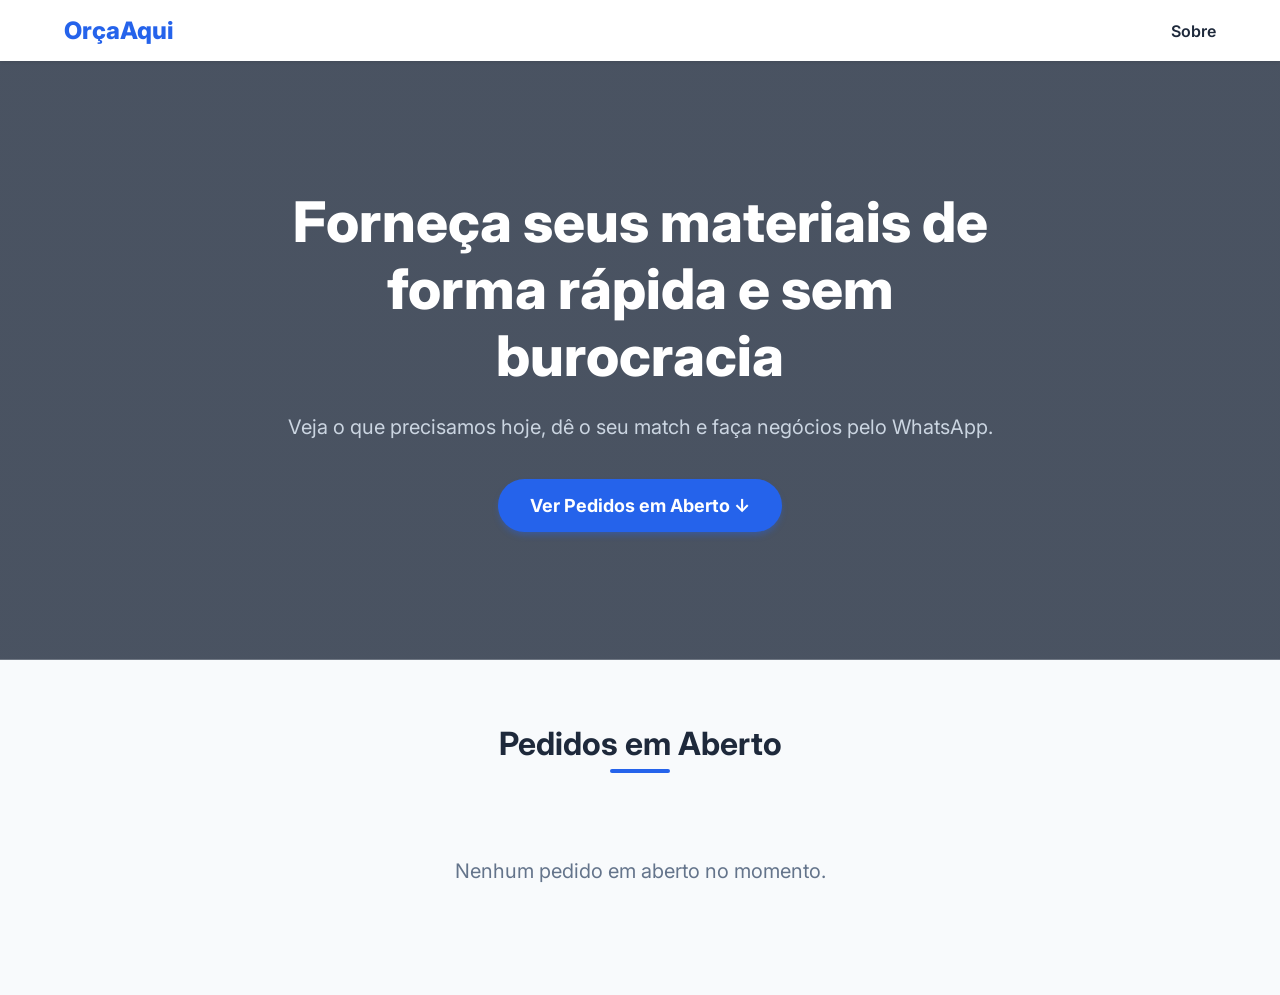
<file: index.html>
<!DOCTYPE html>
<html lang="pt-BR">
<head>
    <meta charset="UTF-8">
    <meta name="viewport" content="width=device-width, initial-scale=1.0">
    <title>OrçaAqui - Conectando Clientes e Fornecedores</title>
    <link rel="icon" type="image/svg+xml" href="./favicon.svg">
    <!-- Font Inter para leitura B2B -->
    <link rel="preconnect" href="https://fonts.googleapis.com">
    <link rel="preconnect" href="https://fonts.gstatic.com" crossorigin>
    <link href="https://fonts.googleapis.com/css2?family=Inter:wght@400;500;600;700;800&display=swap" rel="stylesheet">
    <link rel="stylesheet" href="./css/styles.css">
</head>
<body>
    <header class="header-main">
        <div class="container header-container">
            <h1 class="header-title">OrçaAqui</h1>
            <nav>
                <a href="#" class="header-link">Sobre</a>
            </nav>
        </div>
    </header>

    <!-- Nova Hero Section inspirada na VF Engenharia -->
    <section class="hero-section">
        <div class="container hero-content">
            <h2 class="hero-title">Forneça seus materiais de forma rápida e sem burocracia</h2>
            <p class="hero-subtitle">Veja o que precisamos hoje, dê o seu match e faça negócios pelo WhatsApp.</p>
            <a href="#pedidos" class="btn btn-primary hero-btn">Ver Pedidos em Aberto ↓</a>
        </div>
    </section>

    <!-- Grid de Pedidos -->
    <main id="pedidos" class="container main-content">
        <div class="section-title-container">
            <h3>Pedidos em Aberto</h3>
        </div>
        
        <div id="orders-container" class="orders-grid">
            <!-- Os pedidos serão renderizados aqui automaticamente pelo JS -->
        </div>
    </main>

    <!-- Modal de Proposta -->
    <div id="bid-modal" class="modal-overlay modal-hidden">
        <div class="modal-content">
            <header class="modal-header">
                <h2>Enviar Orçamento</h2>
                <button id="btn-close-modal" class="btn-close">&times;</button>
            </header>
            <div class="modal-body">
                <div class="modal-order-details">
                    <h3>Detalhes do Pedido</h3>
                    <div id="modal-order-info" class="modal-info-box"></div>
                </div>
                <div class="modal-bid-form">
                    <h3>Sua Proposta</h3>
                    <form id="form-bid">
                        <input type="hidden" id="bid-order-id">
                        <div class="form-group">
                            <label for="bid-nome">Sua Empresa / Nome</label>
                            <input type="text" id="bid-nome" placeholder="Ex: Marcenaria do João" minlength="2" maxlength="100" required>
                        </div>
                        <div class="form-group">
                            <label for="bid-whats">WhatsApp de Contato</label>
                            <!-- Pattern para forçar no mínimo 10 dígitos (com a máscara) -->
                            <input type="tel" id="bid-whats" placeholder="(11) 99999-9999" pattern=".{14,15}" title="Digite um telefone válido com DDD. Ex: (11) 99999-9999" maxlength="15" required>
                        </div>
                        <div class="form-group">
                            <label for="bid-value">Preço Ofertado (R$)</label>
                            <!-- Step 0.01 permite centavos, min 0.01 impede valores zerados ou negativos -->
                            <input type="number" step="0.01" min="0.01" id="bid-value" placeholder="Ex: 1500.00" required>
                        </div>
                        <div class="form-group">
                            <label for="bid-obs">Observações (Material, Condições)</label>
                            <textarea id="bid-obs" rows="3" placeholder="Descreva o que está ofertando para bater com os requisitos..."></textarea>
                        </div>
                        <button type="submit" class="btn btn-primary btn-submit-bid">Enviar Proposta</button>
                    </form>
                </div>
            </div>
        </div>
    </div>

    <!-- Container de Notificações (Toast) -->
    <div id="toast-container" class="toast-container"></div>

    <script type="module" src="./js/app.js"></script>
</body>
</html>
</file>
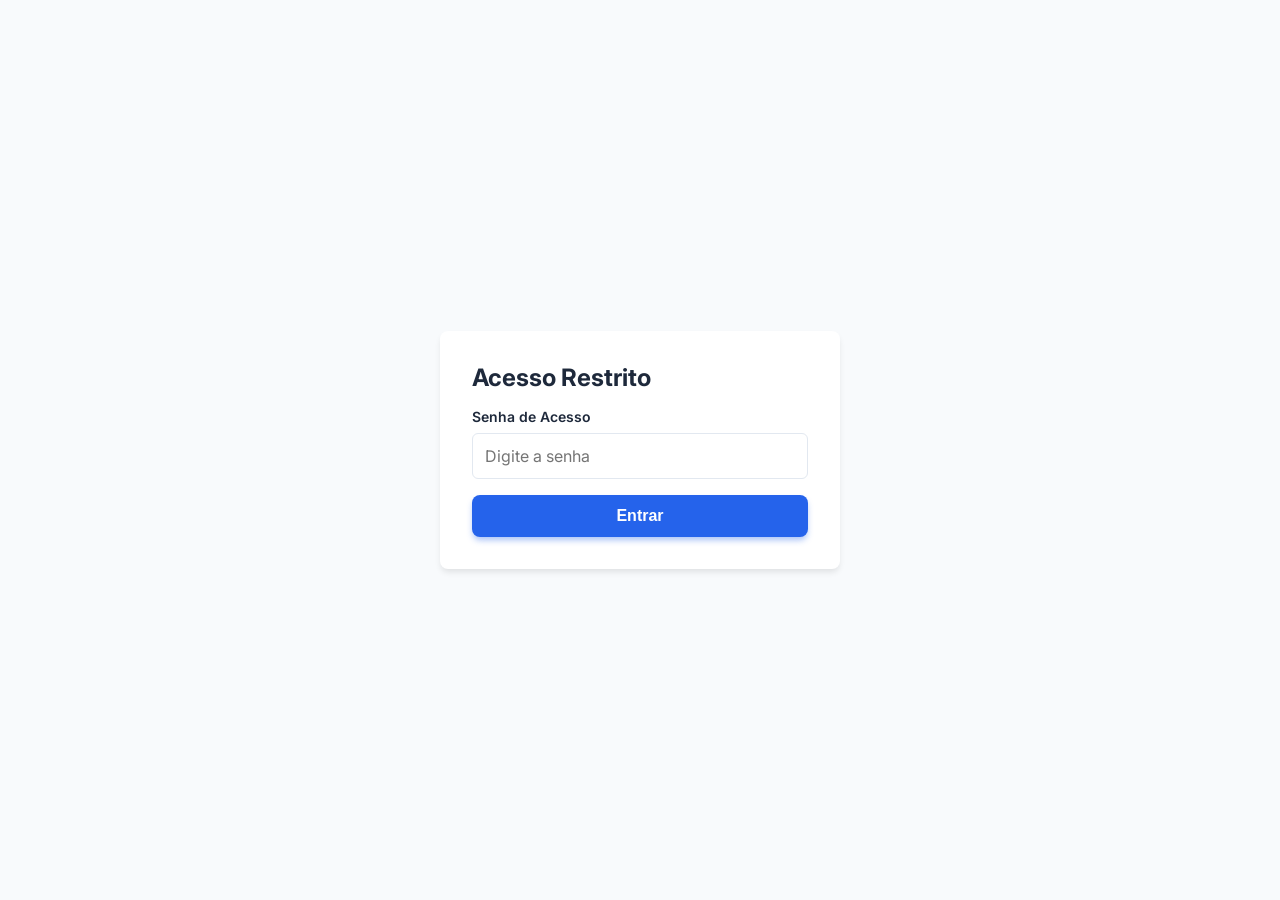
<file: admin.html>
<!DOCTYPE html>
<html lang="pt-BR">
<head>
    <meta charset="UTF-8">
    <meta name="viewport" content="width=device-width, initial-scale=1.0">
    <title>Painel Admin - OrçaAqui</title>
    <link rel="icon" type="image/svg+xml" href="./favicon.svg">
    <link rel="preconnect" href="https://fonts.googleapis.com">
    <link rel="preconnect" href="https://fonts.gstatic.com" crossorigin>
    <link href="https://fonts.googleapis.com/css2?family=Inter:wght@400;500;600;700;800&display=swap" rel="stylesheet">
    <link rel="stylesheet" href="./css/styles.css">
    <style>
        .admin-header { background-color: #0f172a; color: white; }
        .admin-header .header-title { color: white; }
        
        /* Login Overlay */
        #login-overlay {
            position: fixed; top: 0; left: 0; width: 100vw; height: 100vh;
            background-color: var(--bg-color); z-index: 2000;
            display: flex; justify-content: center; align-items: center;
        }
        .login-box {
            background: white; padding: 2rem; border-radius: 8px;
            box-shadow: 0 4px 6px -1px rgba(0,0,0,0.1); width: 100%; max-width: 400px;
        }
        .hidden { display: none !important; }
        
        /* Modal IA */
        .ai-result-box {
            background-color: #f0fdf4; /* green-50 */
            border: 1px solid #bbf7d0;
            border-left: 4px solid #22c55e;
            padding: 1.5rem;
            border-radius: 0.5rem;
            font-size: 1rem;
            line-height: 1.6;
            margin-top: 1rem;
            white-space: pre-line;
        }
        .loader {
            border: 4px solid #f3f3f3; border-top: 4px solid var(--primary-color);
            border-radius: 50%; width: 30px; height: 30px; animation: spin 1s linear infinite;
            margin: 2rem auto;
        }
        @keyframes spin { 0% { transform: rotate(0deg); } 100% { transform: rotate(360deg); } }

        /* Remove a linha azul do h3 no admin */
        .no-line::after {
            content: none !important;
        }
    </style>
</head>
<body>
    <!-- Login Simples para MVP -->
    <div id="login-overlay">
        <div class="login-box">
            <h2 style="margin-bottom: 1rem;">Acesso Restrito</h2>
            <form id="form-login">
                <div class="form-group">
                    <label for="admin-pass">Senha de Acesso</label>
                    <input type="password" id="admin-pass" required placeholder="Digite a senha">
                </div>
                <button type="submit" class="btn btn-primary" style="width: 100%; margin-top: 1rem;">Entrar</button>
            </form>
        </div>
    </div>

    <!-- Script inline para evitar a "piscada" do painel de login antes do JS carregar -->
    <script>
        if (localStorage.getItem('orcaAqui_admin_auth') === 'true') {
            document.getElementById('login-overlay').style.display = 'none';
        }
    </script>

    <header class="header-main admin-header">
        <div class="container header-container">
            <h1 class="header-title">OrçaAqui <span style="font-size: 1rem; color:#cbd5e1; font-weight: normal;">| Painel de Gestão</span></h1>
            <nav>
                <a href="#" id="btn-logout" class="header-link" style="color: #cbd5e1;">Sair</a>
            </nav>
        </div>
    </header>

    <main class="container main-content">
        <div class="section-title-container">
            <h3 class="no-line">Seus Pedidos Ativos</h3>
            <p style="color: var(--text-muted); margin-top: 0.5rem;">Analise as propostas recebidas usando Inteligência Artificial</p>
        </div>
        
        <div id="admin-orders-container" class="orders-grid">
            <!-- Carregando -->
            <div style="grid-column: 1/-1; text-align: center;"><div class="loader"></div></div>
        </div>
    </main>

    <!-- Modal de Análise de IA -->
    <div id="ai-modal" class="modal-overlay modal-hidden">
        <div class="modal-content" style="max-width: 600px;">
            <header class="modal-header">
                <h2>Análise de Propostas (IA)</h2>
                <button id="btn-close-ai-modal" class="btn-close">&times;</button>
            </header>
            <div class="modal-body" style="grid-template-columns: 1fr;">
                <div id="ai-loading" style="text-align: center;">
                    <div class="loader"></div>
                    <p style="color: var(--text-muted);">A Inteligência Artificial está lendo as propostas e calculando o melhor fornecedor...</p>
                </div>
                <div id="ai-content" class="hidden">
                    <h3 style="font-size: 1.1rem; color: var(--text-color); margin-bottom: 0.5rem;" id="ai-order-title">Pedido: ---</h3>
                    <div id="ai-result" class="ai-result-box"></div>
                </div>
            </div>
        </div>
    </div>

    <!-- Container de Notificações (Toast) -->
    <div id="toast-container" class="toast-container"></div>

    <script type="module" src="./js/admin.js"></script>
</body>
</html>
</file>
<file: css/styles.css>
/* Reset & Base Styles */
:root {
    --primary-color: #2563eb;
    --primary-hover: #1d4ed8;
    --bg-color: #f8fafc;
    --text-color: #1e293b;
    --text-muted: #64748b;
    --white: #ffffff;
    --border-color: #e2e8f0;
    --success-color: #16a34a;
}

* {
    margin: 0;
    padding: 0;
    box-sizing: border-box;
}

body {
    font-family: 'Inter', system-ui, -apple-system, sans-serif;
    background-color: var(--bg-color);
    color: var(--text-color);
    min-height: 100vh;
    scroll-behavior: smooth;
}

/* Layout Utilities */
.container {
    width: 100%;
    max-width: 1200px;
    margin: 0 auto;
    padding: 0 1.5rem;
}

.main-content {
    padding: 4rem 0;
}

.section-title-container {
    text-align: center;
    margin-bottom: 3rem;
}

.section-title-container h3 {
    font-size: 2rem;
    color: var(--text-color);
    position: relative;
    display: inline-block;
}

.section-title-container h3::after {
    content: '';
    position: absolute;
    width: 60px;
    height: 4px;
    background-color: var(--primary-color);
    bottom: -10px;
    left: 50%;
    transform: translateX(-50%);
    border-radius: 2px;
}

/* Header */
.header-main {
    background-color: var(--white);
    padding: 1rem 0;
    box-shadow: 0 1px 3px rgba(0,0,0,0.1);
    position: sticky;
    top: 0;
    z-index: 100;
}

.header-container {
    display: flex;
    justify-content: space-between;
    align-items: center;
}

.header-title {
    font-size: 1.5rem;
    font-weight: 800;
    color: var(--primary-color);
}

.header-link {
    color: var(--text-color);
    text-decoration: none;
    font-weight: 600;
    transition: color 0.2s;
}

.header-link:hover {
    color: var(--primary-color);
}

/* Hero Section */
.hero-section {
    background-image: linear-gradient(rgba(30, 41, 59, 0.8), rgba(30, 41, 59, 0.8)), url('https://images.unsplash.com/photo-1503387762-592deb58ef4e?auto=format&fit=crop&q=80&w=1920');
    background-size: cover;
    background-position: center;
    color: var(--white);
    text-align: center;
    padding: 8rem 1rem;
}

.hero-content {
    max-width: 800px;
    margin: 0 auto;
}

.hero-title {
    font-size: 2.5rem;
    font-weight: 800;
    line-height: 1.2;
    margin-bottom: 1.5rem;
}

@media (min-width: 768px) {
    .hero-title { font-size: 3.5rem; }
}

.hero-subtitle {
    font-size: 1.25rem;
    color: #cbd5e1;
    margin-bottom: 2.5rem;
}

/* Buttons */
.btn {
    cursor: pointer;
    font-weight: bold;
    padding: 0.75rem 1.5rem;
    border-radius: 0.5rem;
    border: none;
    transition: all 0.3s ease;
    font-size: 1rem;
    text-decoration: none;
    display: inline-block;
}

.btn-primary {
    background-color: var(--primary-color);
    color: var(--white);
    box-shadow: 0 4px 6px -1px rgba(37, 99, 235, 0.4);
}

.btn-primary:hover {
    background-color: var(--primary-hover);
    transform: translateY(-2px);
    box-shadow: 0 10px 15px -3px rgba(37, 99, 235, 0.4);
}

.hero-btn {
    padding: 1rem 2rem;
    font-size: 1.125rem;
    border-radius: 2rem;
}

/* Grid de Pedidos (Com Auto-Fit para Responsividade Automática) */
.orders-grid {
    display: grid;
    grid-template-columns: 1fr; /* Mobile: 1 por linha */
    gap: 2rem;
}

@media (min-width: 768px) {
    .orders-grid {
        grid-template-columns: repeat(2, 1fr); /* Tablet: 2 por linha */
    }
}

@media (min-width: 1024px) {
    .orders-grid {
        grid-template-columns: repeat(3, 1fr); /* Desktop: exatamente 3 por linha */
    }
}

/* Card Style com Imagem */
.order-card {
    background-color: var(--white);
    border-radius: 0.75rem;
    overflow: hidden;
    box-shadow: 0 4px 6px -1px rgba(0, 0, 0, 0.1), 0 2px 4px -1px rgba(0, 0, 0, 0.06);
    border: 1px solid var(--border-color);
    display: flex;
    flex-direction: column;
    transition: transform 0.3s ease, box-shadow 0.3s ease;
}

.order-card:hover {
    transform: translateY(-5px);
    box-shadow: 0 20px 25px -5px rgba(0, 0, 0, 0.1), 0 10px 10px -5px rgba(0, 0, 0, 0.04);
}

.order-image {
    height: 200px;
    background-size: cover;
    background-position: center;
    border-bottom: 1px solid var(--border-color);
}

.order-content {
    padding: 1.5rem;
    display: flex;
    flex-direction: column;
    flex-grow: 1;
    justify-content: space-between;
}

.order-client-name {
    font-size: 1.25rem;
    font-weight: 700;
    margin-bottom: 0.25rem;
    color: var(--text-color);
}

.order-date {
    font-size: 0.875rem;
    color: var(--text-muted);
    margin-bottom: 1rem;
    font-weight: 500;
}

.order-description {
    line-height: 1.6;
    margin-bottom: 1rem;
    color: #475569;
}

.order-lances {
    margin-top: 0.5rem;
    font-size: 0.875rem;
    font-weight: 600;
    color: var(--primary-color);
}

.order-footer {
    margin-top: 1.5rem;
    padding-top: 1rem;
    border-top: 1px solid var(--border-color);
    display: flex;
    justify-content: space-between;
    align-items: center;
}

.order-value {
    font-size: 1.125rem;
    font-weight: 800;
    color: var(--success-color);
}

.empty-message {
    grid-column: 1 / -1;
    text-align: center;
    color: var(--text-muted);
    padding: 3rem 0;
    font-size: 1.25rem;
}

/* Modal Styles (Mantido do anterior) */
.modal-overlay {
    position: fixed;
    top: 0;
    left: 0;
    width: 100vw;
    height: 100vh;
    background-color: rgba(15, 23, 42, 0.7);
    display: flex;
    justify-content: center;
    align-items: center;
    z-index: 1000;
    backdrop-filter: blur(4px);
    transition: opacity 0.3s ease;
}

.modal-hidden {
    opacity: 0;
    pointer-events: none;
    visibility: hidden;
}

.modal-content {
    background-color: var(--white);
    border-radius: 0.75rem;
    width: 90%;
    max-width: 800px;
    max-height: 90vh;
    overflow-y: auto;
    box-shadow: 0 25px 50px -12px rgba(0, 0, 0, 0.25);
    display: flex;
    flex-direction: column;
}

.modal-header {
    padding: 1.5rem;
    border-bottom: 1px solid var(--border-color);
    display: flex;
    justify-content: space-between;
    align-items: center;
    background-color: var(--bg-color);
}

.modal-header h2 {
    font-size: 1.5rem;
    color: var(--text-color);
    font-weight: 800;
}

.btn-close {
    background: none;
    border: none;
    font-size: 2rem;
    color: var(--text-muted);
    cursor: pointer;
    line-height: 1;
}

.btn-close:hover {
    color: var(--text-color);
}

.modal-body {
    padding: 1.5rem;
    display: grid;
    grid-template-columns: 1fr;
    gap: 2rem;
}

@media (min-width: 768px) {
    .modal-body {
        grid-template-columns: 1fr 1fr;
    }
}

.modal-order-details {
    background-color: var(--bg-color);
    padding: 1.5rem;
    border-radius: 0.5rem;
    border: 1px solid var(--border-color);
}

.modal-order-details h3, .modal-bid-form h3 {
    margin-bottom: 1.5rem;
    font-size: 1.25rem;
    color: var(--text-color);
    border-bottom: 2px solid var(--primary-color);
    display: inline-block;
    padding-bottom: 0.25rem;
    font-weight: 700;
}

.modal-bid-form form {
    display: flex;
    flex-direction: column;
    gap: 1.25rem;
}

.form-group {
    display: flex;
    flex-direction: column;
    gap: 0.5rem;
}

.form-group label {
    font-weight: 600;
    font-size: 0.875rem;
    color: var(--text-color);
}

.form-group input, .form-group textarea {
    padding: 0.75rem;
    border: 1px solid var(--border-color);
    border-radius: 0.375rem;
    font-family: inherit;
    font-size: 1rem;
    transition: border-color 0.2s;
}

.form-group input:focus, .form-group textarea:focus {
    outline: none;
    border-color: var(--primary-color);
    box-shadow: 0 0 0 3px rgba(37, 99, 235, 0.2);
}

.btn-submit-bid {
    margin-top: 1rem;
    width: 100%;
    padding: 1rem;
    font-size: 1.125rem;
}

/* Toast Notifications */
.toast-container {
    position: fixed;
    bottom: 20px;
    right: 20px;
    z-index: 9999;
    display: flex;
    flex-direction: column;
    gap: 10px;
    pointer-events: none;
}

.toast {
    padding: 16px 24px;
    background-color: var(--white);
    color: var(--text-color);
    border-radius: 8px;
    box-shadow: 0 10px 15px -3px rgba(0, 0, 0, 0.1), 0 4px 6px -2px rgba(0, 0, 0, 0.05);
    font-weight: 500;
    display: flex;
    align-items: center;
    gap: 12px;
    transform: translateX(120%);
    opacity: 0;
    transition: all 0.3s cubic-bezier(0.68, -0.55, 0.265, 1.55);
}

.toast.show {
    transform: translateX(0);
    opacity: 1;
}

.toast.success {
    border-left: 6px solid var(--success-color);
}

.toast.error {
    border-left: 6px solid #ef4444; /* red-500 */
}
</file>
